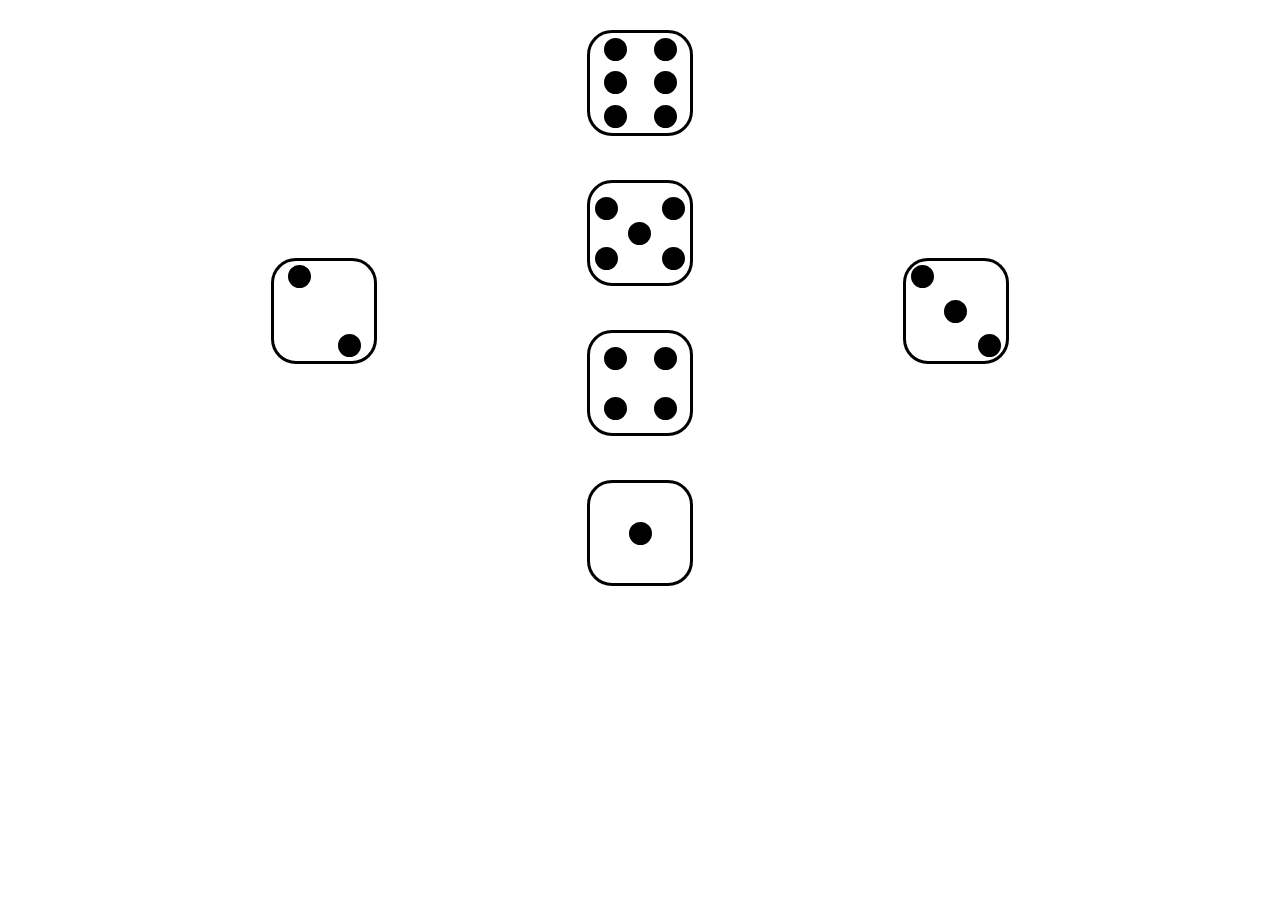
<file: Task_1/index.html>
<!DOCTYPE html>
<html>
  <head>
    <meta charset="utf-8">
    <meta name="viewport" content="width=device-width">
    <title>repl.it</title>
    <link href="style.css" rel="stylesheet" type="text/css" >
  </head>
  <body>
  
    <div class="dotsc">
      <div class="box6">
         <div class="column">
        <span class="dot"></span>
        <span class="dot"></span>
        <span class="dot"></span>
    </div>
    <div class="column">
        <span class="dot"></span>
        <span class="dot"></span>
        <span class="dot"></span>
    </div>
      </div>
      <div class="box5">
         <div class="column">
        <span class="dot"></span>
        <span class="dot"></span>
        </div>
        <div class="column">
        <span class="dot"></span>
        </div>
      <div class="column">
        <span class="dot"></span>
        <span class="dot"></span>
      </div>
      </div>
      <div class="box4">
    <div class="column">
        <span class="dot"></span>
        <span class="dot"></span>
    </div>
    <div class="column">
        <span class="dot"></span>
        <span class="dot"></span>
    </div>
</div>
      <div class="box1">
        <p class="dot"></p>
      </div>
    </div>

      <div class="dotsg">
        <div class="box2">
          <p class="dot"></p>
          <p class="dot"></p>
        </div>
        <div class="box3">
          <p class="dot"></p>
          <p class="dot"></p>
          <p class="dot"></p>
        </div>
      </div>
   
  </body>
</html>
</file>
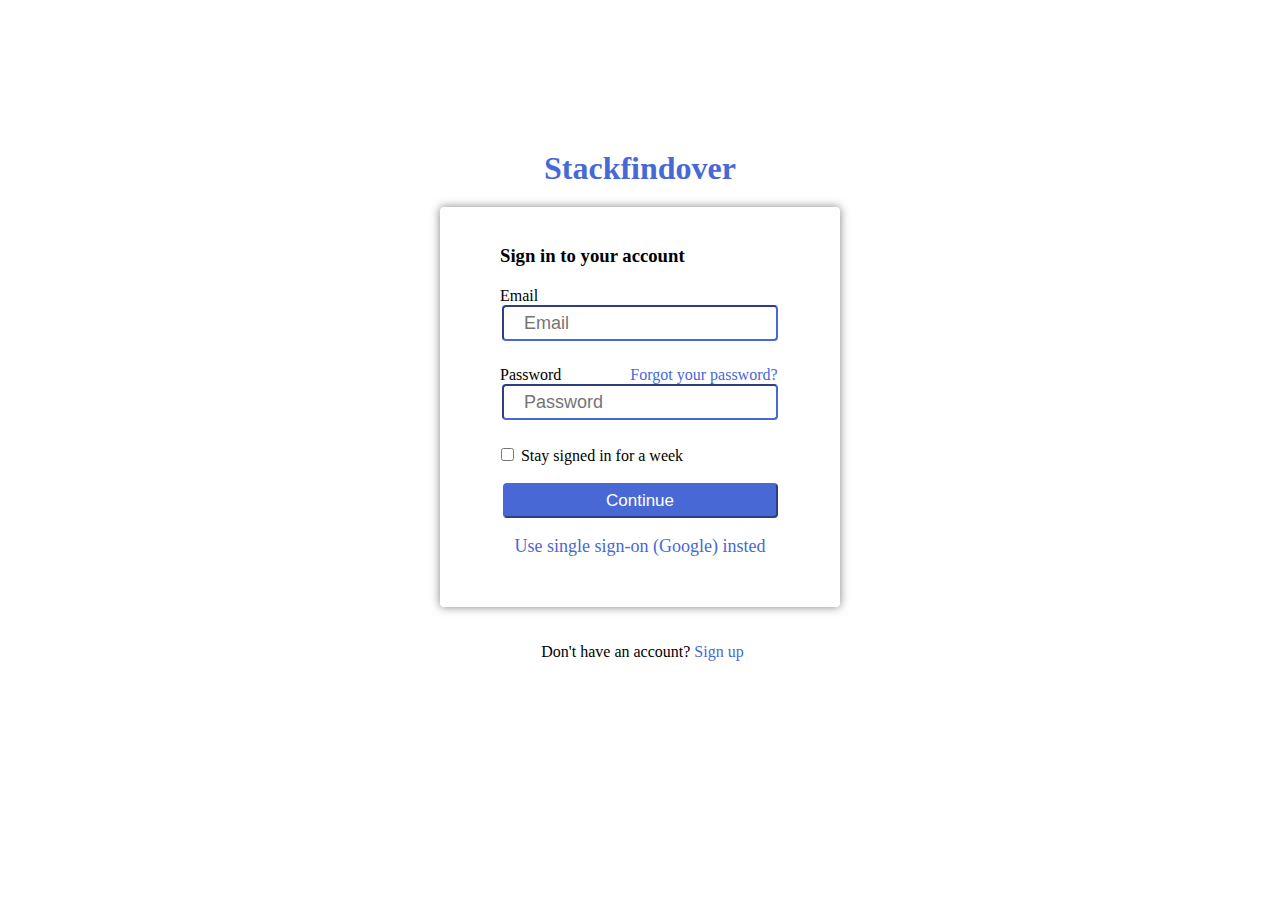
<file: Task_2/index.html>
<!DOCTYPE html>
<html>
  <head>
    <meta charset="utf-8">
    <meta name="viewport" content="width=device-width">
    <title>repl.it</title>
    <link href="style.css" rel="stylesheet" type="text/css" />
  </head>
  <body>
    <h1>Stackfindover</h1>
    <div class="container">
    <form action="">
      <br>
      <h3>Sign in to your account</h3>
      <p>Email</p>
      <input type="text" name='email'  placeholder="Email">
      <p>Password <a href="https://www.google.com">Forgot your password?</a></p>
      <input type="password" name='password'  placeholder="Password">
      <br>
      <label class="box">
        <input type="checkbox" >
        Stay signed in for a week
        <span class="checkmark"></span>
      </label>
      <br><br>
      <input type="submit" name='submit'  value="Continue">
      <br><br>
       <a class='google' href="https://www.google.com.ua/maps/">Use single sign-on (Google) insted</a>
    </form>
  </div>
  <br><br>
  <p class='signup'>Don't have an account?<a id='split' href="https://www.facebook.com"> Sign up</a></p>
  </body>
</html>
</file>
<file: Task_1/style.css>
.dotsg{
  display: flex;
  position: relative;
  justify-content: space-around;
  top: -350px;
}

.dotsg>div, .dotsc>div{
  border: solid;
  border-radius: 25px;
  width: 100px;
  height: 100px;
}

.dotsc{
  display: flex;
  align-content: center;
  flex-direction: column;
  justify-content: space-around;
  height: 600px;
  align-items: center;
  
}

.dot{
  border: solid;
  border-radius: 60%;
  display: block;
    height: 17px;
    margin: 4px;
    width: 17px;
  background: black;
}

.box1{
  display: flex;
  justify-content: center;
  align-items: center;
}

.box2{
  display: flex;
  justify-content: space-around;
}

.box2 .dot:nth-of-type(2) {
  align-self: flex-end;
}

.box3{
  display: flex;
  justify-content: space-around;
}

.box3 .dot:nth-of-type(2) {
  align-self: center;
}

.box3 .dot:nth-of-type(3) {
  align-self: flex-end;
}

.box4, .box6, .box5{
  display: flex;
  justify-content: space-around;
}

.box4 .column, .box6 .column, .box5 .column{
  display: flex;
  flex-direction: column;
  justify-content: space-around;
}
</file>
<file: Task_2/style.css>
h1{
  font-family: Times, Times New Roman, Georgia, serif;
  text-align: center;
  margin: 150px 0 -180px 0;
  color: #4868d6;
}

h3{
  font-family: Times, Times New Roman, Georgia, serif;
  text-align: left;
  margin: 20px 0 20px 60px;
}

a {
  font-size: 16px;
  font-family: Times, Times New Roman, Georgia, serif;
  text-align: right;
  margin: auto 0 0 65px;
  text-decoration: none;
  color: #4868d6;
}

.google{
  text-align: center;
  font-size: 18px;
  margin: 20px;
}

p{
  font-size: 16px;
  font-family: Times, Times New Roman, Georgia, serif;
  text-align: left;
  margin: auto 60px;
}

.container{
  box-shadow: 0 0 10px rgba(0,0,0,0.5);;
  border-radius: 4px;
  height: 400px;
  width: 400px;
  margin: 200px auto 0 auto;
  text-align: center;
}

input[type='text'], input[type='password']{
  width: 250px;
  height:30px;
  font-size: 18px;
  margin-bottom: 25px;
  border-radius: 4px;
  border-color: #4868d6;
  padding-left: 20px;
}

input[type='submit']{
  background: #4868d6;
  width: 275px;
  height: 35px;
  font-size: 17px;
  color: white;
  border-radius: 4px;
  border-color: #4868d6;
  
}

.signup{
  text-align: center;
  font-size: 16px;
  margin: auto 0 0 5px;
}

#split{
  margin: 0;
}

.box{
  font-size: 16px;
  font-family: Times, Times New Roman, Georgia, serif;
  margin-left: -100px;
  
}
</file>
